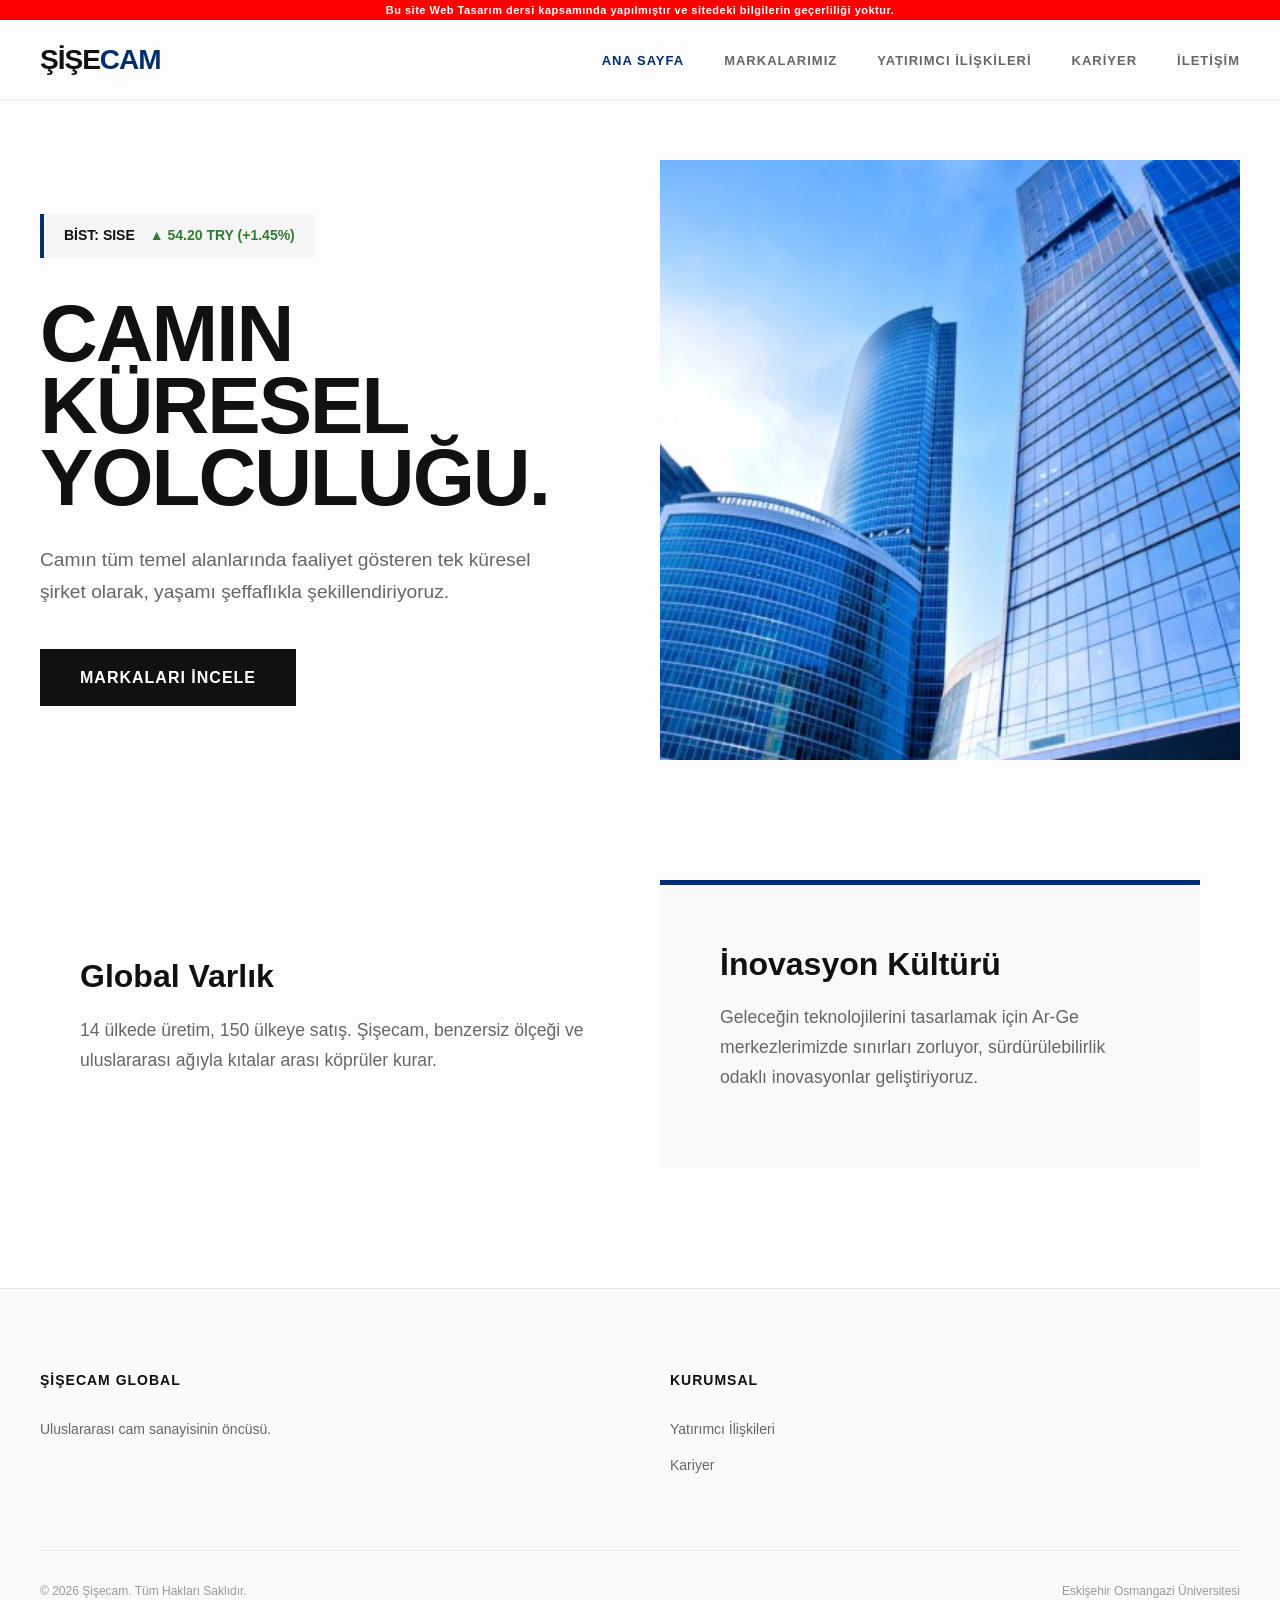
<file: index.html>
<!DOCTYPE html>
<html lang="tr">
<head>
    <meta charset="UTF-8">
    <meta name="viewport" content="width=device-width, initial-scale=1.0">
    <title>Şişecam | Ana Sayfa</title>
    <link rel="stylesheet" href="css/style.css">
</head>
<body>
    <div class="zorunlu-banner">
        Bu site Web Tasarım dersi kapsamında yapılmıştır ve sitedeki bilgilerin geçerliliği yoktur.
    </div>

    <header>
        <div class="nav-container">
            <div class="logo"><a href="index.html">ŞİŞE<span>CAM</span></a></div>
            <ul class="nav-menu">
                <li class="nav-item"><a href="index.html" class="active">Ana Sayfa</a></li>
                <li class="nav-item"><a href="markalar.html">Markalarımız</a></li>
                <li class="nav-item"><a href="yatirimci.html">Yatırımcı İlişkileri</a></li>
                <li class="nav-item"><a href="kariyer.html">Kariyer</a></li>
                <li class="nav-item"><a href="iletisim.html">İletişim</a></li>
            </ul>
            <div class="hamburger"><span></span><span></span><span></span></div>
        </div>
    </header>

    <section class="hero">
        <div class="hero-text">
            <div class="ticker">
                <span>BİST: SISE</span>
                <span class="ticker-value">▲ 54.20 TRY (+1.45%)</span>
            </div>
            <h1>Camın<br>Küresel<br>Yolculuğu.</h1>
            <p>Camın tüm temel alanlarında faaliyet gösteren tek küresel şirket olarak, yaşamı şeffaflıkla şekillendiriyoruz.</p>
            <a href="markalar.html" class="btn-submit">Markaları İncele</a>
        </div>
        <div class="hero-image">
            <!-- Gerçek bir projede buraya soyut ve modern bir cam görseli CSS background ile eklenir -->
        </div>
    </section>

    <main class="section-container">
        <div class="asym-grid">
            <div class="asym-text">
                <h3>Global Varlık</h3>
                <p>14 ülkede üretim, 150 ülkeye satış. Şişecam, benzersiz ölçeği ve uluslararası ağıyla kıtalar arası köprüler kurar.</p>
            </div>
            <div class="asym-box">
                <h3>İnovasyon Kültürü</h3>
                <p>Geleceğin teknolojilerini tasarlamak için Ar-Ge merkezlerimizde sınırları zorluyor, sürdürülebilirlik odaklı inovasyonlar geliştiriyoruz.</p>
            </div>
        </div>
    </main>

    <footer>
        <div class="footer-container">
            <div class="footer-box">
                <h3>Şişecam Global</h3>
                <p>Uluslararası cam sanayisinin öncüsü.</p>
            </div>
            <div class="footer-box">
                <h3>Kurumsal</h3>
                <ul>
                    <li><a href="yatirimci.html">Yatırımcı İlişkileri</a></li>
                    <li><a href="kariyer.html">Kariyer</a></li>
                </ul>
            </div>
        </div>
        <div class="footer-bottom">
            <span>&copy; 2026 Şişecam. Tüm Hakları Saklıdır.</span>
            <span>Eskişehir Osmangazi Üniversitesi</span>
        </div>
    </footer>

    <script src="js/script.js"></script>
</body>
</html>
</file>
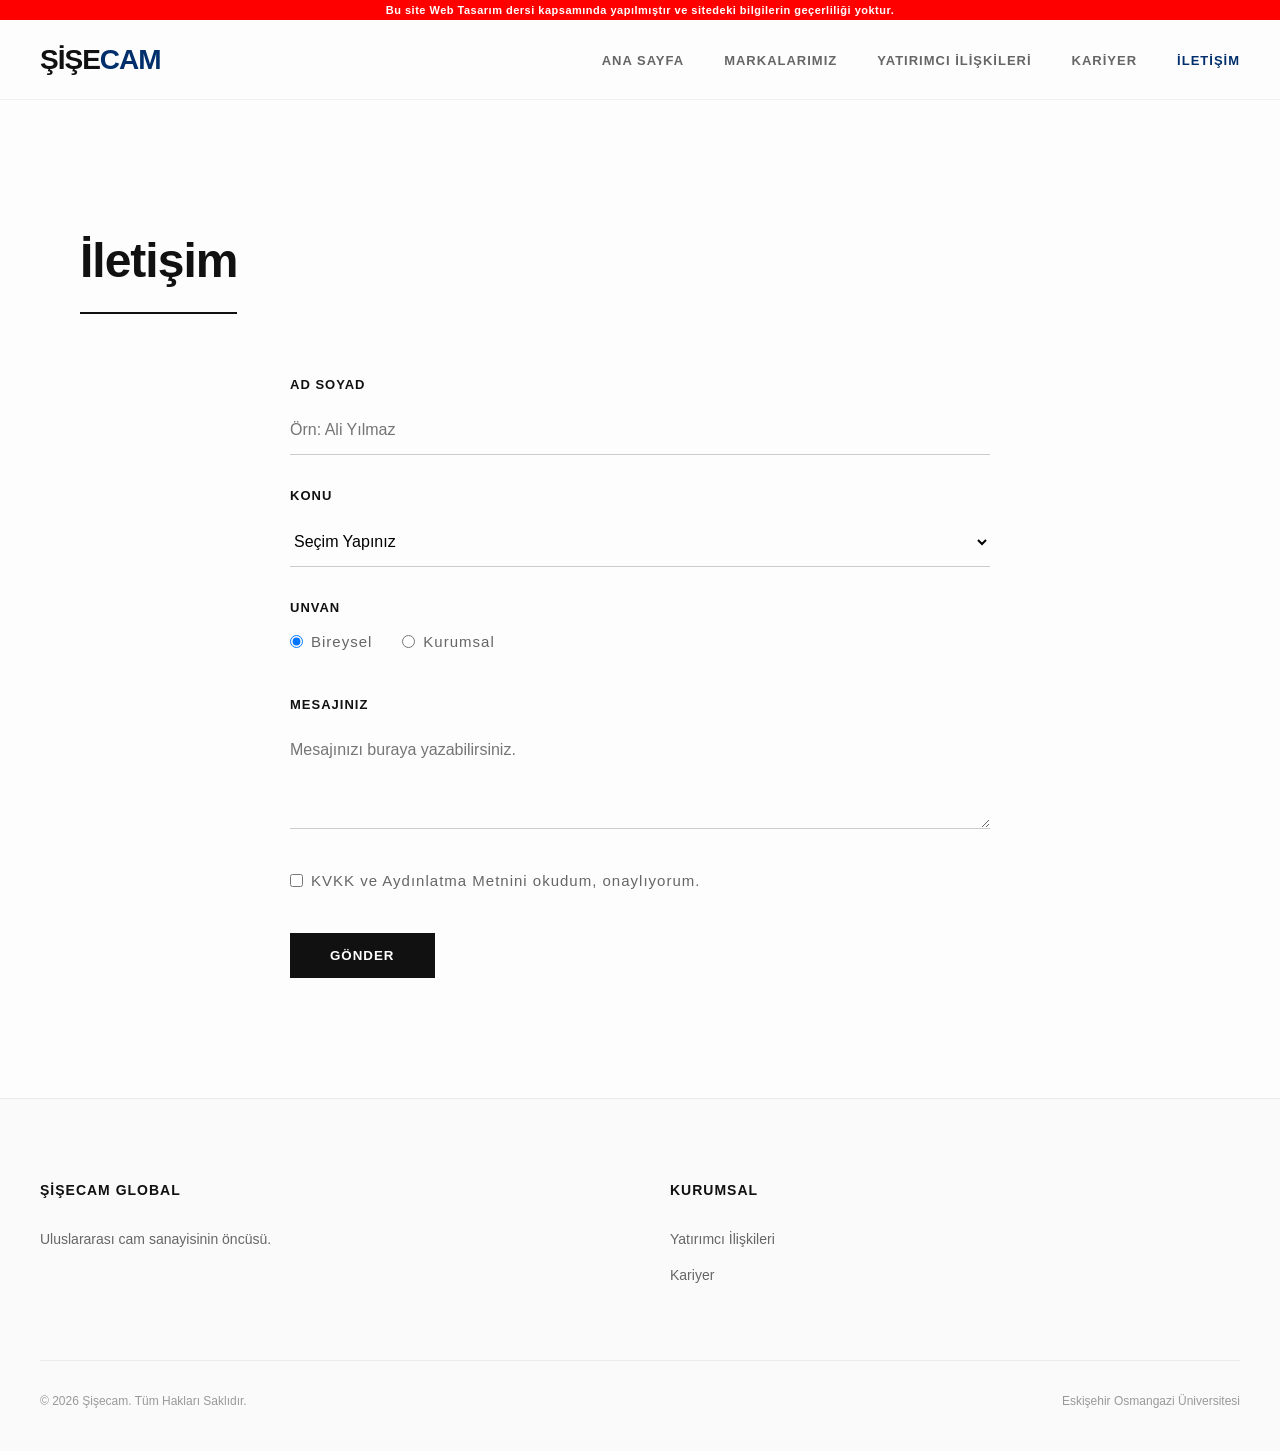
<file: iletisim.html>
<!DOCTYPE html>
<html lang="tr">
<head>
    <meta charset="UTF-8">
    <meta name="viewport" content="width=device-width, initial-scale=1.0">
    <title>Şişecam | İletişim</title>
    <link rel="stylesheet" href="css/style.css">
</head>
<body>
    <div class="zorunlu-banner">
        Bu site Web Tasarım dersi kapsamında yapılmıştır ve sitedeki bilgilerin geçerliliği yoktur.
    </div>

    <header>
        <div class="nav-container">
            <div class="logo"><a href="index.html">ŞİŞE<span>CAM</span></a></div>
            <ul class="nav-menu">
                <li class="nav-item"><a href="index.html">Ana Sayfa</a></li>
                <li class="nav-item"><a href="markalar.html">Markalarımız</a></li>
                <li class="nav-item"><a href="yatirimci.html">Yatırımcı İlişkileri</a></li>
                <li class="nav-item"><a href="kariyer.html">Kariyer</a></li>
                <li class="nav-item"><a href="iletisim.html" class="active">İletişim</a></li>
            </ul>
            <div class="hamburger"><span></span><span></span><span></span></div>
        </div>
    </header>

    <main class="section-container">
        <h2 class="section-title">İletişim</h2>
        
        <div class="form-wrapper">
            <form id="contactForm">
                <div class="form-group">
                    <label for="fullname">Ad Soyad</label>
                    <input type="text" id="fullname" class="form-control" placeholder="Örn: Ali Yılmaz">
                </div>
                
                <div class="form-group">
                    <label for="subject">Konu</label>
                    <select id="subject" class="form-control">
                        <option value="">Seçim Yapınız</option>
                        <option value="yatirimci">Yatırımcı İlişkileri</option>
                        <option value="kariyer">Kariyer</option>
                        <option value="kurumsal">Kurumsal İletişim</option>
                    </select>
                </div>

                <div class="form-group">
                    <label>Unvan</label>
                    <div class="radio-group">
                        <label><input type="radio" name="title" value="bireysel" checked> Bireysel</label>
                        <label><input type="radio" name="title" value="kurumsal"> Kurumsal</label>
                    </div>
                </div>

                <div class="form-group">
                    <label for="message">Mesajınız</label>
                    <textarea id="message" class="form-control" rows="4" placeholder="Mesajınızı buraya yazabilirsiniz."></textarea>
                </div>

                <div class="form-group">
                    <div class="checkbox-group">
                        <label><input type="checkbox" id="kvkk"> KVKK ve Aydınlatma Metnini okudum, onaylıyorum.</label>
                    </div>
                </div>

                <button type="submit" class="btn-submit">Gönder</button>
            </form>
        </div>
    </main>

    <footer>
        <div class="footer-container">
            <div class="footer-box">
                <h3>Şişecam Global</h3>
                <p>Uluslararası cam sanayisinin öncüsü.</p>
            </div>
            <div class="footer-box">
                <h3>Kurumsal</h3>
                <ul>
                    <li><a href="yatirimci.html">Yatırımcı İlişkileri</a></li>
                    <li><a href="kariyer.html">Kariyer</a></li>
                </ul>
            </div>
        </div>
        <div class="footer-bottom">
            <span>&copy; 2026 Şişecam. Tüm Hakları Saklıdır.</span>
            <span>Eskişehir Osmangazi Üniversitesi</span>
        </div>
    </footer>

    <script src="js/script.js"></script>
</body>
</html>
</file>
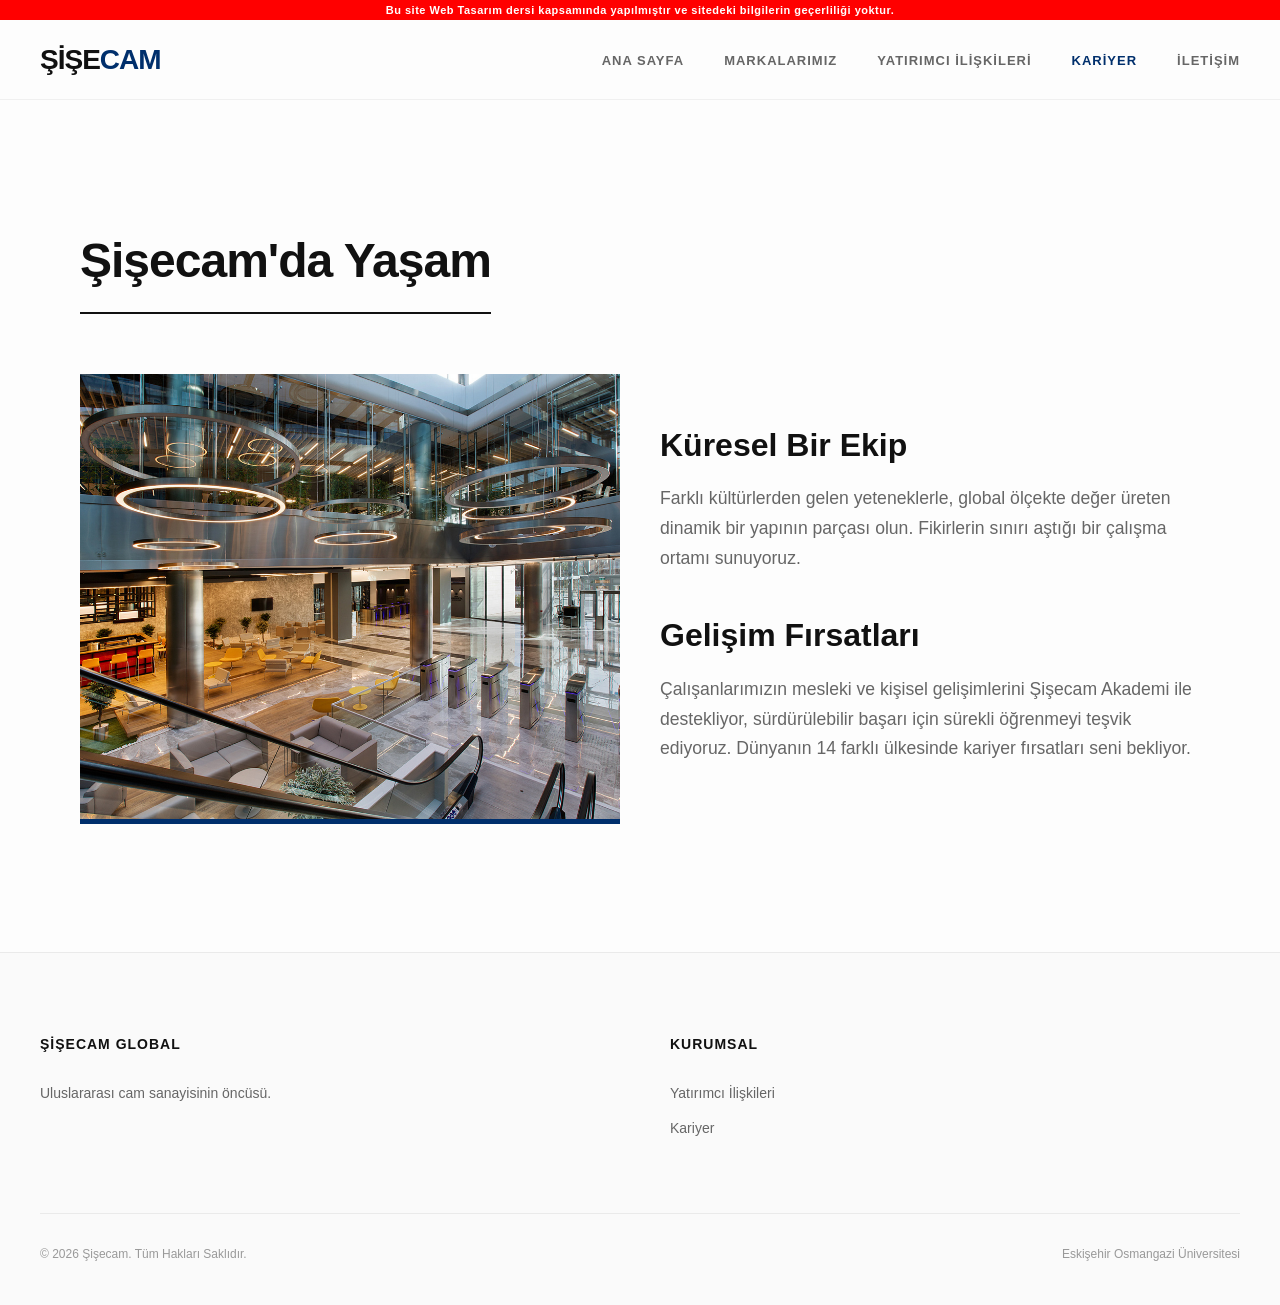
<file: kariyer.html>
<!DOCTYPE html>
<html lang="tr">
<head>
    <meta charset="UTF-8">
    <meta name="viewport" content="width=device-width, initial-scale=1.0">
    <title>Şişecam | Kariyer</title>
    <link rel="stylesheet" href="css/style.css">
</head>
<body>
    <div class="zorunlu-banner">
        Bu site Web Tasarım dersi kapsamında yapılmıştır ve sitedeki bilgilerin geçerliliği yoktur.
    </div>

    <header>
        <div class="nav-container">
            <div class="logo"><a href="index.html">ŞİŞE<span>CAM</span></a></div>
            <ul class="nav-menu">
                <li class="nav-item"><a href="index.html">Ana Sayfa</a></li>
                <li class="nav-item"><a href="markalar.html">Markalarımız</a></li>
                <li class="nav-item"><a href="yatirimci.html">Yatırımcı İlişkileri</a></li>
                <li class="nav-item"><a href="kariyer.html" class="active">Kariyer</a></li>
                <li class="nav-item"><a href="iletisim.html">İletişim</a></li>
            </ul>
            <div class="hamburger"><span></span><span></span><span></span></div>
        </div>
    </header>

    <main class="section-container">
        <h2 class="section-title">Şişecam'da Yaşam</h2>
        
        <div class="asym-grid">
            <div style="grid-column: 1 / 7; height: 100%;">
                <img src="images/ofis.jpg" alt="Ofis ve Çalışanlar" style="width: 100%; height: 450px; object-fit: cover; border-bottom: 5px solid var(--accent-blue);">
            </div>
            <div class="asym-text reverse">
                <h3>Küresel Bir Ekip</h3>
                <p>Farklı kültürlerden gelen yeteneklerle, global ölçekte değer üreten dinamik bir yapının parçası olun. Fikirlerin sınırı aştığı bir çalışma ortamı sunuyoruz.</p>
                <br>
                <h3>Gelişim Fırsatları</h3>
                <p>Çalışanlarımızın mesleki ve kişisel gelişimlerini Şişecam Akademi ile destekliyor, sürdürülebilir başarı için sürekli öğrenmeyi teşvik ediyoruz. Dünyanın 14 farklı ülkesinde kariyer fırsatları seni bekliyor.</p>
            </div>
        </div>
    </main>

    <footer>
        <div class="footer-container">
            <div class="footer-box">
                <h3>Şişecam Global</h3>
                <p>Uluslararası cam sanayisinin öncüsü.</p>
            </div>
            <div class="footer-box">
                <h3>Kurumsal</h3>
                <ul>
                    <li><a href="yatirimci.html">Yatırımcı İlişkileri</a></li>
                    <li><a href="kariyer.html">Kariyer</a></li>
                </ul>
            </div>
        </div>
        <div class="footer-bottom">
            <span>&copy; 2026 Şişecam. Tüm Hakları Saklıdır.</span>
            <span>Eskişehir Osmangazi Üniversitesi</span>
        </div>
    </footer>

    <script src="js/script.js"></script>
</body>
</html>
</file>
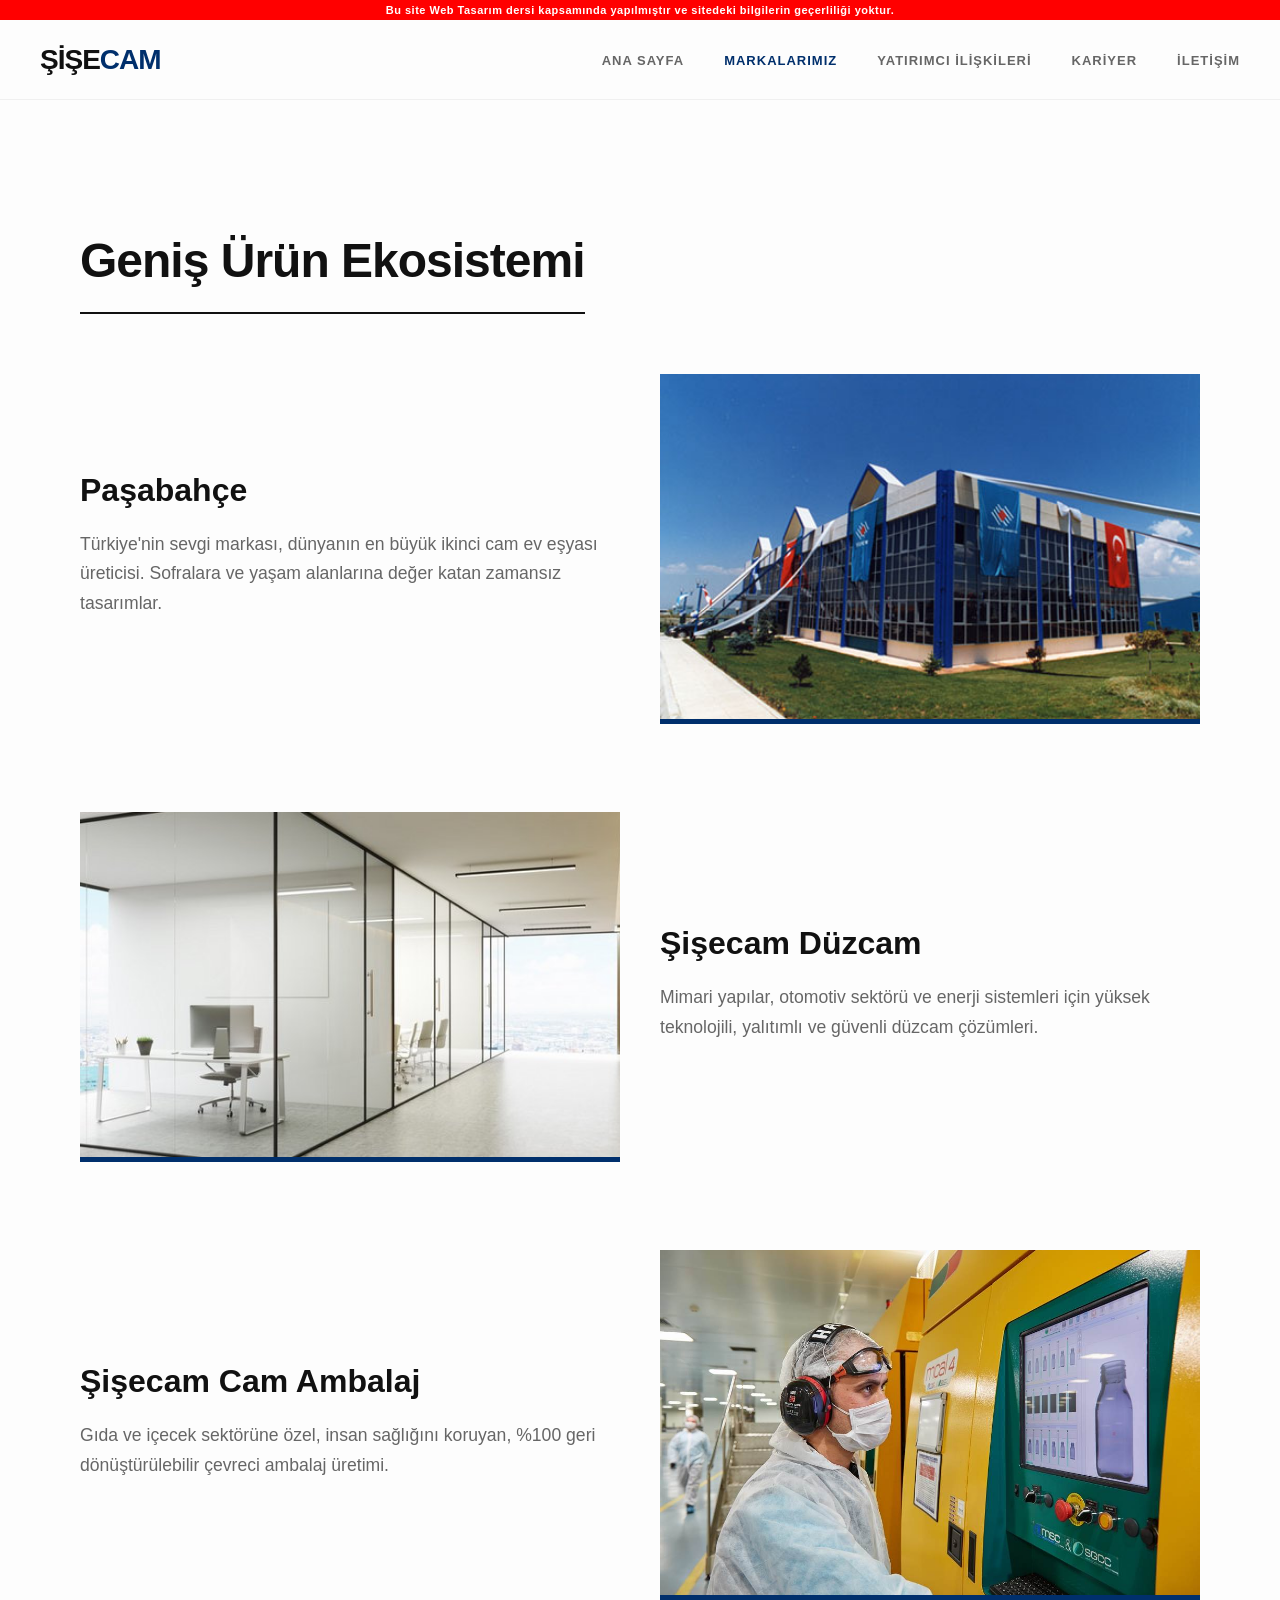
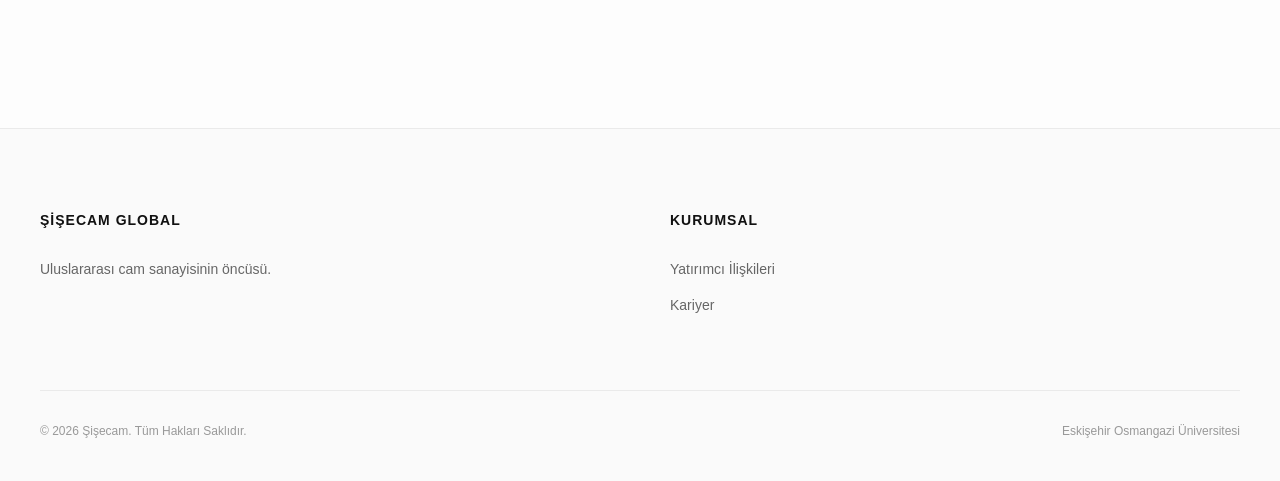
<file: markalar.html>
<!DOCTYPE html>
<html lang="tr">
<head>
    <meta charset="UTF-8">
    <meta name="viewport" content="width=device-width, initial-scale=1.0">
    <title>Şişecam | Markalarımız</title>
    <link rel="stylesheet" href="css/style.css">
</head>
<body>
    <div class="zorunlu-banner">
        Bu site Web Tasarım dersi kapsamında yapılmıştır ve sitedeki bilgilerin geçerliliği yoktur.
    </div>

    <header>
        <div class="nav-container">
            <div class="logo"><a href="index.html">ŞİŞE<span>CAM</span></a></div>
            <ul class="nav-menu">
                <li class="nav-item"><a href="index.html">Ana Sayfa</a></li>
                <li class="nav-item"><a href="markalar.html" class="active">Markalarımız</a></li>
                <li class="nav-item"><a href="yatirimci.html">Yatırımcı İlişkileri</a></li>
                <li class="nav-item"><a href="kariyer.html">Kariyer</a></li>
                <li class="nav-item"><a href="iletisim.html">İletişim</a></li>
            </ul>
            <div class="hamburger"><span></span><span></span><span></span></div>
        </div>
    </header>

    <main class="section-container">
        <h2 class="section-title">Geniş Ürün Ekosistemi</h2>
        
        <div class="asym-grid">
            <div class="asym-text">
                <h3>Paşabahçe</h3>
                <p>Türkiye'nin sevgi markası, dünyanın en büyük ikinci cam ev eşyası üreticisi. Sofralara ve yaşam alanlarına değer katan zamansız tasarımlar.</p>
            </div>
            <div style="grid-column: 7 / 13; height: 100%;">
                <img src="images/pasabahce.jpg" alt="Paşabahçe" style="width: 100%; height: 350px; object-fit: cover; border-bottom: 5px solid var(--accent-blue);">
            </div>
        </div>
        
        <div class="asym-grid" style="margin-top: 80px;">
            <div style="grid-column: 1 / 7; height: 100%;">
                <img src="images/düzcam.jpg" alt="Şişecam Düzcam" style="width: 100%; height: 350px; object-fit: cover; border-bottom: 5px solid var(--accent-blue);">
            </div>
            <div class="asym-text reverse">
                <h3>Şişecam Düzcam</h3>
                <p>Mimari yapılar, otomotiv sektörü ve enerji sistemleri için yüksek teknolojili, yalıtımlı ve güvenli düzcam çözümleri.</p>
            </div>
        </div>

        <div class="asym-grid" style="margin-top: 80px;">
            <div class="asym-text">
                <h3>Şişecam Cam Ambalaj</h3>
                <p>Gıda ve içecek sektörüne özel, insan sağlığını koruyan, %100 geri dönüştürülebilir çevreci ambalaj üretimi.</p>
            </div>
            <div style="grid-column: 7 / 13; height: 100%;">
                <img src="images/ambalaj.jpg" alt="Cam Ambalaj" style="width: 100%; height: 350px; object-fit: cover; border-bottom: 5px solid var(--accent-blue);">
            </div>
        </div>
    </main>

    <footer>
        <div class="footer-container">
            <div class="footer-box">
                <h3>Şişecam Global</h3>
                <p>Uluslararası cam sanayisinin öncüsü.</p>
            </div>
            <div class="footer-box">
                <h3>Kurumsal</h3>
                <ul>
                    <li><a href="yatirimci.html">Yatırımcı İlişkileri</a></li>
                    <li><a href="kariyer.html">Kariyer</a></li>
                </ul>
            </div>
        </div>
        <div class="footer-bottom">
            <span>&copy; 2026 Şişecam. Tüm Hakları Saklıdır.</span>
            <span>Eskişehir Osmangazi Üniversitesi</span>
        </div>
    </footer>

    <script src="js/script.js"></script>
</body>
</html>
</file>
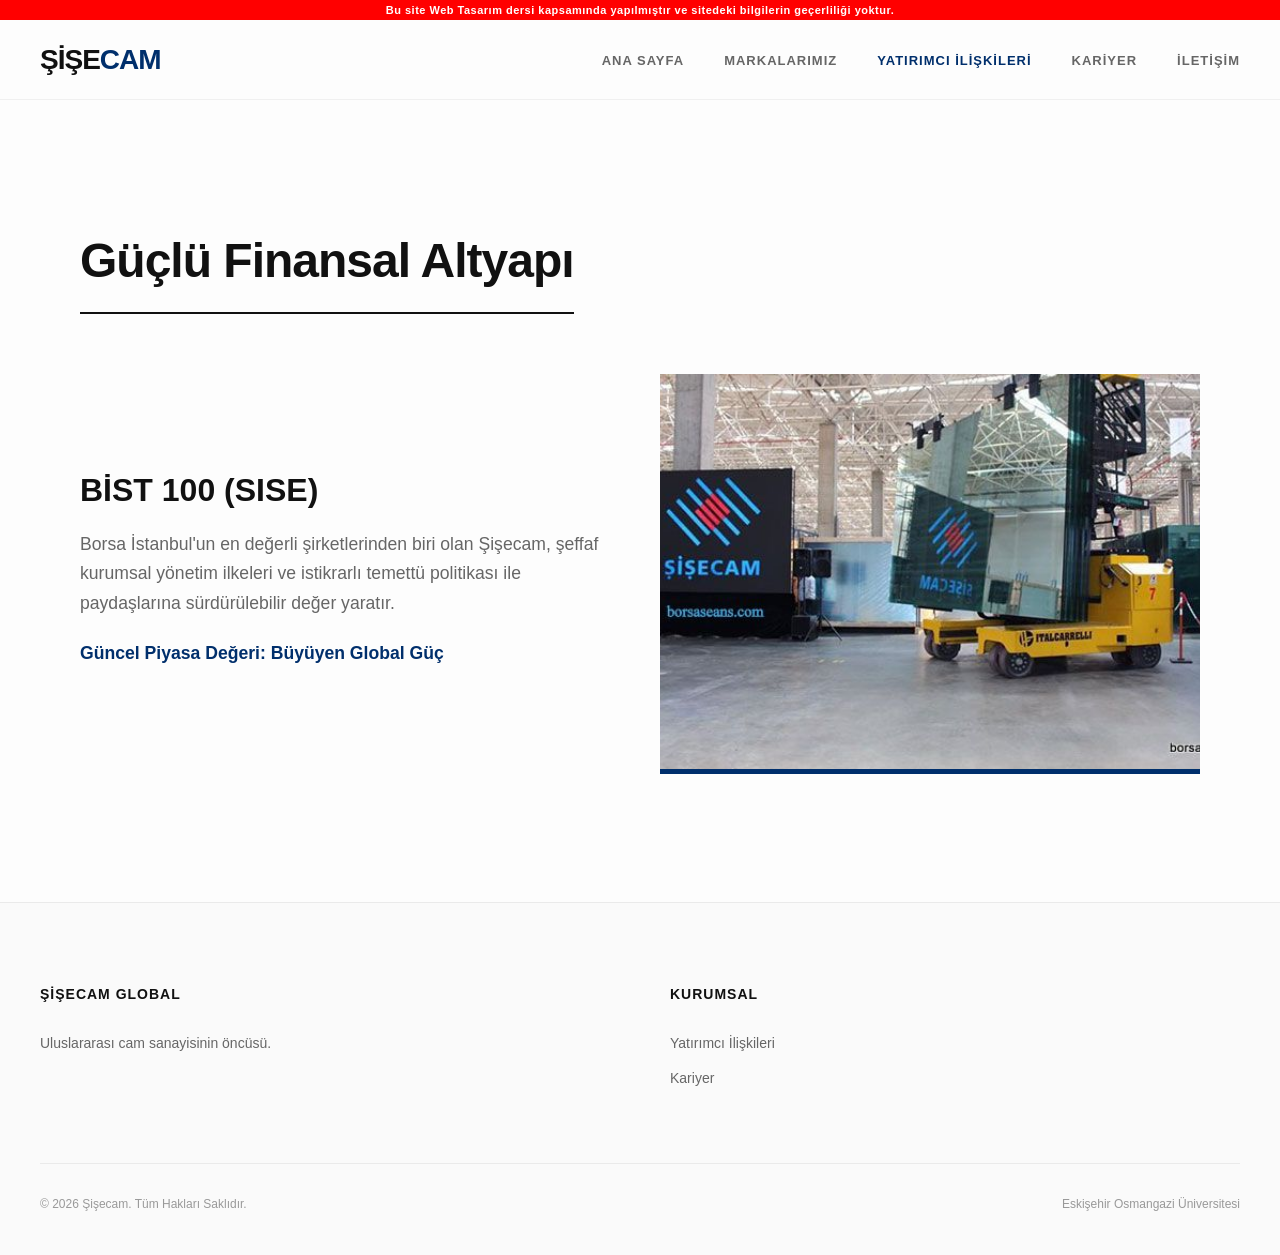
<file: yatirimci.html>
<!DOCTYPE html>
<html lang="tr">
<head>
    <meta charset="UTF-8">
    <meta name="viewport" content="width=device-width, initial-scale=1.0">
    <title>Şişecam | Yatırımcı İlişkileri</title>
    <link rel="stylesheet" href="css/style.css">
</head>
<body>
    <div class="zorunlu-banner">
        Bu site Web Tasarım dersi kapsamında yapılmıştır ve sitedeki bilgilerin geçerliliği yoktur.
    </div>

    <header>
        <div class="nav-container">
            <div class="logo"><a href="index.html">ŞİŞE<span>CAM</span></a></div>
            <ul class="nav-menu">
                <li class="nav-item"><a href="index.html">Ana Sayfa</a></li>
                <li class="nav-item"><a href="markalar.html">Markalarımız</a></li>
                <li class="nav-item"><a href="yatirimci.html" class="active">Yatırımcı İlişkileri</a></li>
                <li class="nav-item"><a href="kariyer.html">Kariyer</a></li>
                <li class="nav-item"><a href="iletisim.html">İletişim</a></li>
            </ul>
            <div class="hamburger"><span></span><span></span><span></span></div>
        </div>
    </header>

    <main class="section-container">
        <h2 class="section-title">Güçlü Finansal Altyapı</h2>
        
        <div class="asym-grid">
            <div class="asym-text">
                <h3>BİST 100 (SISE)</h3>
                <p>Borsa İstanbul'un en değerli şirketlerinden biri olan Şişecam, şeffaf kurumsal yönetim ilkeleri ve istikrarlı temettü politikası ile paydaşlarına sürdürülebilir değer yaratır.</p>
                <p style="margin-top: 20px; font-weight: bold; color: var(--accent-blue);">Güncel Piyasa Değeri: Büyüyen Global Güç</p>
            </div>
            <div style="grid-column: 7 / 13; height: 100%;">
                <img src="images/borsa.jpg" alt="Borsa ve Finans" style="width: 100%; height: 400px; object-fit: cover; border-bottom: 5px solid var(--accent-blue);">
            </div>
        </div>
    </main>

    <footer>
        <div class="footer-container">
            <div class="footer-box">
                <h3>Şişecam Global</h3>
                <p>Uluslararası cam sanayisinin öncüsü.</p>
            </div>
            <div class="footer-box">
                <h3>Kurumsal</h3>
                <ul>
                    <li><a href="yatirimci.html">Yatırımcı İlişkileri</a></li>
                    <li><a href="kariyer.html">Kariyer</a></li>
                </ul>
            </div>
        </div>
        <div class="footer-bottom">
            <span>&copy; 2026 Şişecam. Tüm Hakları Saklıdır.</span>
            <span>Eskişehir Osmangazi Üniversitesi</span>
        </div>
    </footer>

    <script src="js/script.js"></script>
</body>
</html>
</file>
<file: css/style.css>
/* ==========================================
   1. MİNİMALİST DEĞİŞKENLER VE RESET
   ========================================== */
* { margin: 0; padding: 0; box-sizing: border-box; }

:root {
    --bg-main: #FDFDFD;
    --text-dark: #111111;
    --text-muted: #666666;
    --accent-blue: #002F6C; /* Şişecam Kurumsal Dokunuş */
    --accent-light: #E0E5EC;
}

body {
    font-family: 'Helvetica Neue', Helvetica, Arial, sans-serif;
    background-color: var(--bg-main);
    color: var(--text-dark);
    line-height: 1.7;
    padding-top: 100px; /* Banner ve Header boşluğu */
    overflow-x: hidden;
}

a { text-decoration: none; color: inherit; }
ul { list-style: none; }

/* ==========================================
   2. ZORUNLU ÜST UYARI BANDI (Hoca Kuralı)
   ========================================== */
.zorunlu-banner {
    position: fixed; top: 0; left: 0; width: 100%; height: 20px;
    background-color: #FF0000; color: #FFFFFF;
    font-size: 11px; text-align: center; line-height: 20px;
    z-index: 9999; font-weight: bold; letter-spacing: 0.5px;
}

/* ==========================================
   3. MİNİMAL HEADER & NAVİGASYON
   ========================================== */
header {
    position: fixed; top: 20px; left: 0; width: 100%; height: 80px;
    background-color: rgba(253, 253, 253, 0.95);
    backdrop-filter: blur(10px); -webkit-backdrop-filter: blur(10px);
    z-index: 9998; border-bottom: 1px solid #F0F0F0;
}

.nav-container {
    max-width: 1400px; margin: 0 auto; height: 100%;
    display: flex; justify-content: space-between; align-items: center; padding: 0 40px;
}

.logo a {
    font-size: 28px; font-weight: 900; letter-spacing: -1px; color: var(--text-dark);
}

.logo span { color: var(--accent-blue); }

.nav-menu { display: flex; gap: 40px; }

.nav-item a {
    font-size: 13px; font-weight: 600; color: var(--text-muted);
    text-transform: uppercase; letter-spacing: 1px; transition: color 0.3s ease;
}

.nav-item a:hover, .nav-item a.active { color: var(--accent-blue); }

.hamburger { display: none; cursor: pointer; flex-direction: column; gap: 5px; }
.hamburger span { width: 30px; height: 2px; background-color: var(--text-dark); transition: 0.3s; }

/* ==========================================
   4. ASİMETRİK HERO ALANI (ANA SAYFA)
   ========================================== */
.hero {
    max-width: 1400px; margin: 60px auto; padding: 0 40px;
    display: flex; flex-wrap: wrap; align-items: center; justify-content: space-between;
}

.hero-text { flex: 1; min-width: 300px; padding-right: 40px; }

.hero-text h1 {
    font-size: 5rem; font-weight: 900; line-height: 0.9; letter-spacing: -2px;
    margin-bottom: 30px; text-transform: uppercase;
}

.hero-text p {
    font-size: 1.2rem; color: var(--text-muted); margin-bottom: 40px; max-width: 500px;
}

/* Finansal Bant (BİST100 Vurgusu) */
.ticker {
    display: inline-flex; align-items: center; gap: 15px;
    background: #F5F5F5; padding: 10px 20px; border-left: 4px solid var(--accent-blue);
    font-size: 14px; font-weight: bold; margin-bottom: 40px;
}
.ticker-value { color: #2E7D32; } /* Yükseliş yeşili */

.hero-image {
    flex: 1; min-width: 300px; height: 600px;
    background-color: var(--accent-light); 
    background-image: url('../images/gorsel.jpg'); /* RESİM BAĞLANTISI BURAYA EKLENDİ */
    background-size: cover; /* Resmi kutuya tam sığdırır */
    background-position: center; /* Resmi ortalar */
    position: relative;
}

/* ==========================================
   5. ASİMETRİK İÇERİK BLOKLARI
   ========================================== */
.section-container { max-width: 1200px; margin: 120px auto; padding: 0 40px; }

.section-title {
    font-size: 3rem; font-weight: 800; letter-spacing: -1px;
    margin-bottom: 60px; color: var(--text-dark); border-bottom: 2px solid var(--text-dark);
    display: inline-block; padding-bottom: 10px;
}

/* İçerik Düzeni */
.asym-grid {
    display: grid; grid-template-columns: repeat(12, 1fr); gap: 40px; align-items: center;
}

.asym-text { grid-column: 1 / 7; }
.asym-box {
    grid-column: 7 / 13; background: #F9F9F9; padding: 60px;
    border-top: 5px solid var(--accent-blue);
}
.asym-box.reverse { grid-column: 1 / 7; }
.asym-text.reverse { grid-column: 7 / 13; }

.asym-text h3, .asym-box h3 { font-size: 2rem; margin-bottom: 20px; line-height: 1.2; }
.asym-text p, .asym-box p { font-size: 1.1rem; color: var(--text-muted); margin-bottom: 15px; }

/* ==========================================
   6. MİNİMAL FORM TASARIMI
   ========================================== */
.form-wrapper { max-width: 700px; margin: 0 auto; }

.form-group { margin-bottom: 30px; }

.form-group label {
    display: block; font-size: 13px; font-weight: 700;
    text-transform: uppercase; letter-spacing: 1px; margin-bottom: 10px;
}

.form-control {
    width: 100%; padding: 15px 0; background: transparent;
    border: none; border-bottom: 1px solid #CCC;
    font-family: inherit; font-size: 16px; transition: border-color 0.3s;
}

.form-control:focus { outline: none; border-bottom-color: var(--accent-blue); }

.radio-group, .checkbox-group { display: flex; gap: 30px; margin-top: 10px; }
.radio-group label, .checkbox-group label {
    font-weight: normal; text-transform: none; font-size: 15px; cursor: pointer;
    display: flex; align-items: center; gap: 8px; color: var(--text-muted);
}

.btn-submit {
    display: inline-block; padding: 15px 40px; background-color: var(--text-dark);
    color: #FFF; border: none; font-weight: bold; text-transform: uppercase;
    letter-spacing: 1px; cursor: pointer; transition: background 0.3s;
}

.btn-submit:hover { background-color: var(--accent-blue); }

/* ==========================================
   7. GENİŞ VE TEMİZ FOOTER
   ========================================== */
footer {
    background-color: #FAFAFA; border-top: 1px solid #EAEAEA;
    padding: 80px 40px 40px 40px; margin-top: 100px;
}

.footer-container {
    max-width: 1400px; margin: 0 auto; display: grid;
    grid-template-columns: repeat(auto-fit, minmax(250px, 1fr)); gap: 60px;
}

.footer-box h3 { font-size: 14px; text-transform: uppercase; letter-spacing: 1px; margin-bottom: 25px; }
.footer-box p, .footer-box li { font-size: 14px; color: var(--text-muted); margin-bottom: 12px; }
.footer-box a:hover { color: var(--accent-blue); }

.footer-bottom {
    max-width: 1400px; margin: 60px auto 0 auto; padding-top: 30px;
    border-top: 1px solid #EAEAEA; font-size: 12px; color: #999;
    display: flex; justify-content: space-between;
}

/* ==========================================
   8. RESPONSIVE KIRILMALAR
   ========================================== */
@media (max-width: 992px) {
    .asym-text, .asym-box, .asym-text.reverse, .asym-box.reverse { grid-column: 1 / -1; }
    .hero-text h1 { font-size: 3.5rem; }
}

@media (max-width: 768px) {
    .hamburger { display: flex; }
    .nav-menu {
        position: fixed; top: 100px; left: -100%; width: 100%; height: calc(100vh - 100px);
        background: var(--bg-main); flex-direction: column; align-items: center;
        justify-content: center; gap: 40px; transition: left 0.4s ease;
    }
    .nav-menu.active { left: 0; }
    .hero-image { height: 400px; margin-top: 40px; }
}
</file>
